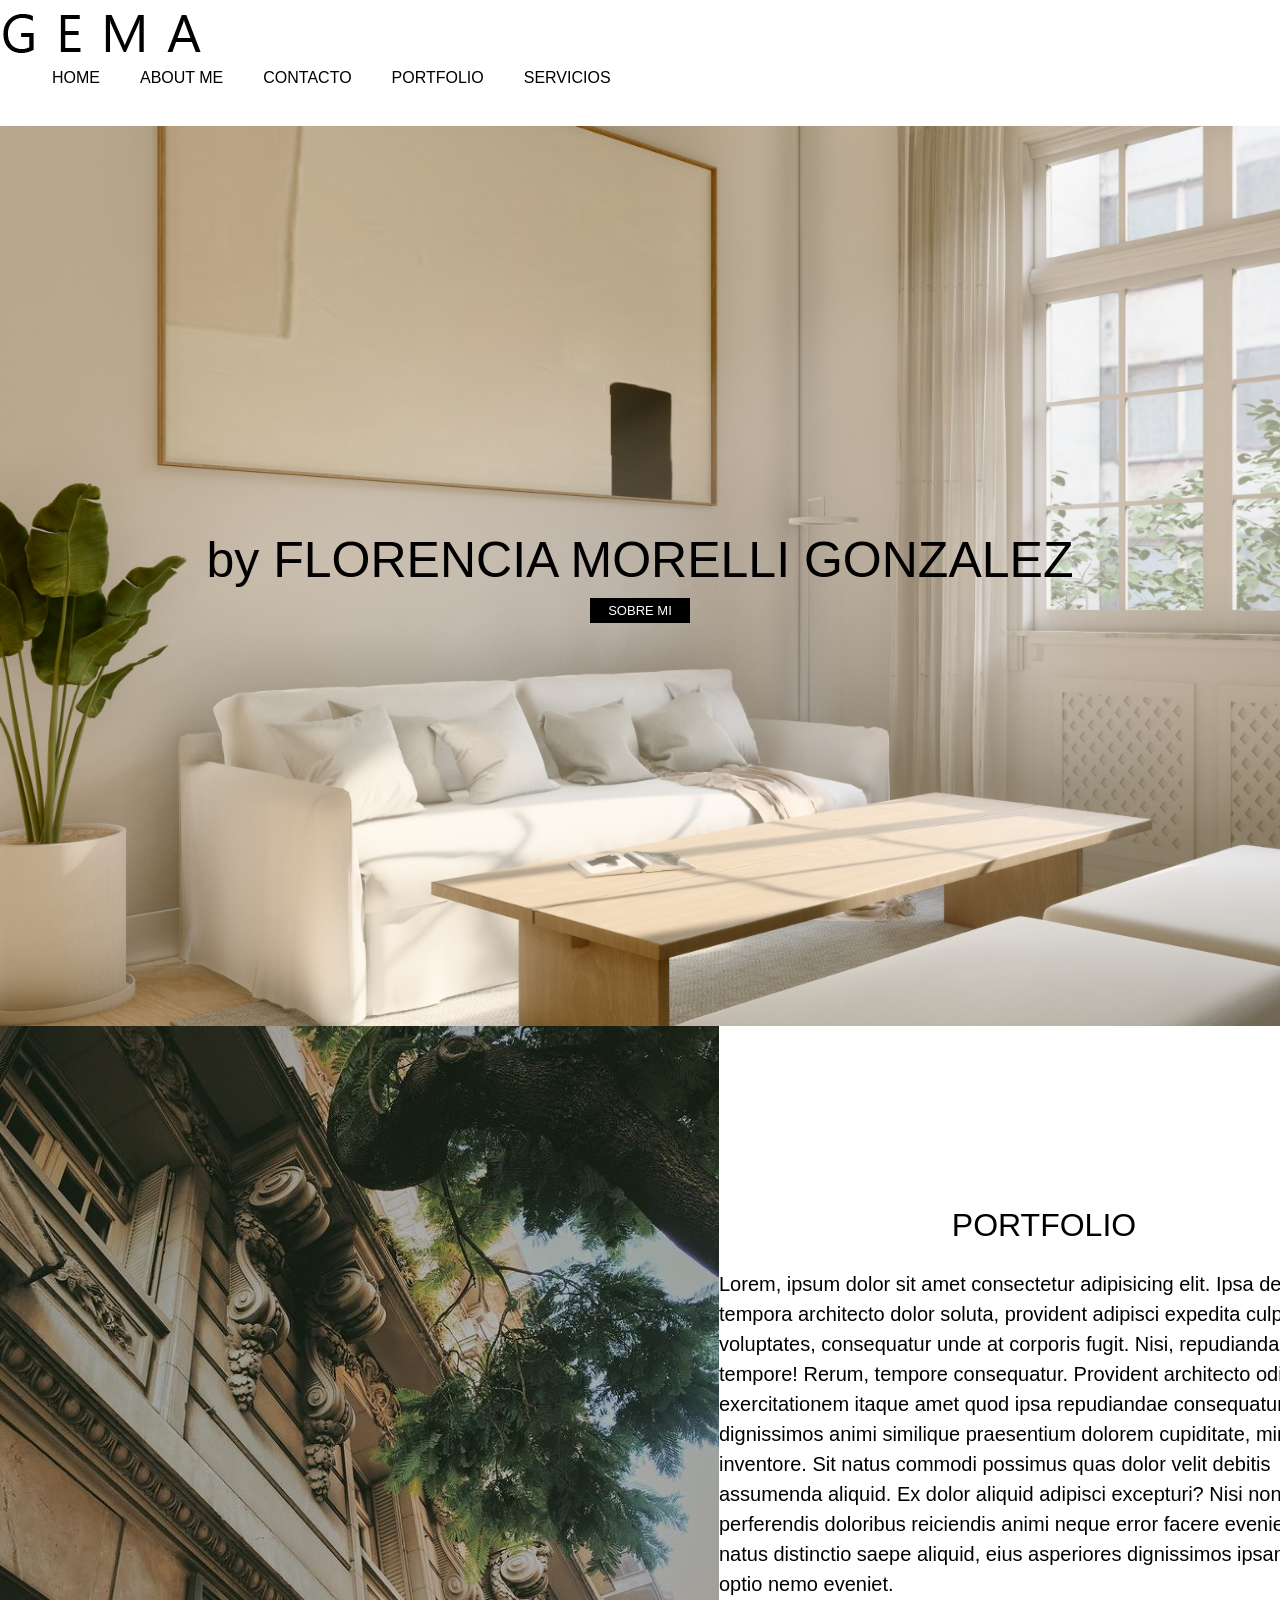
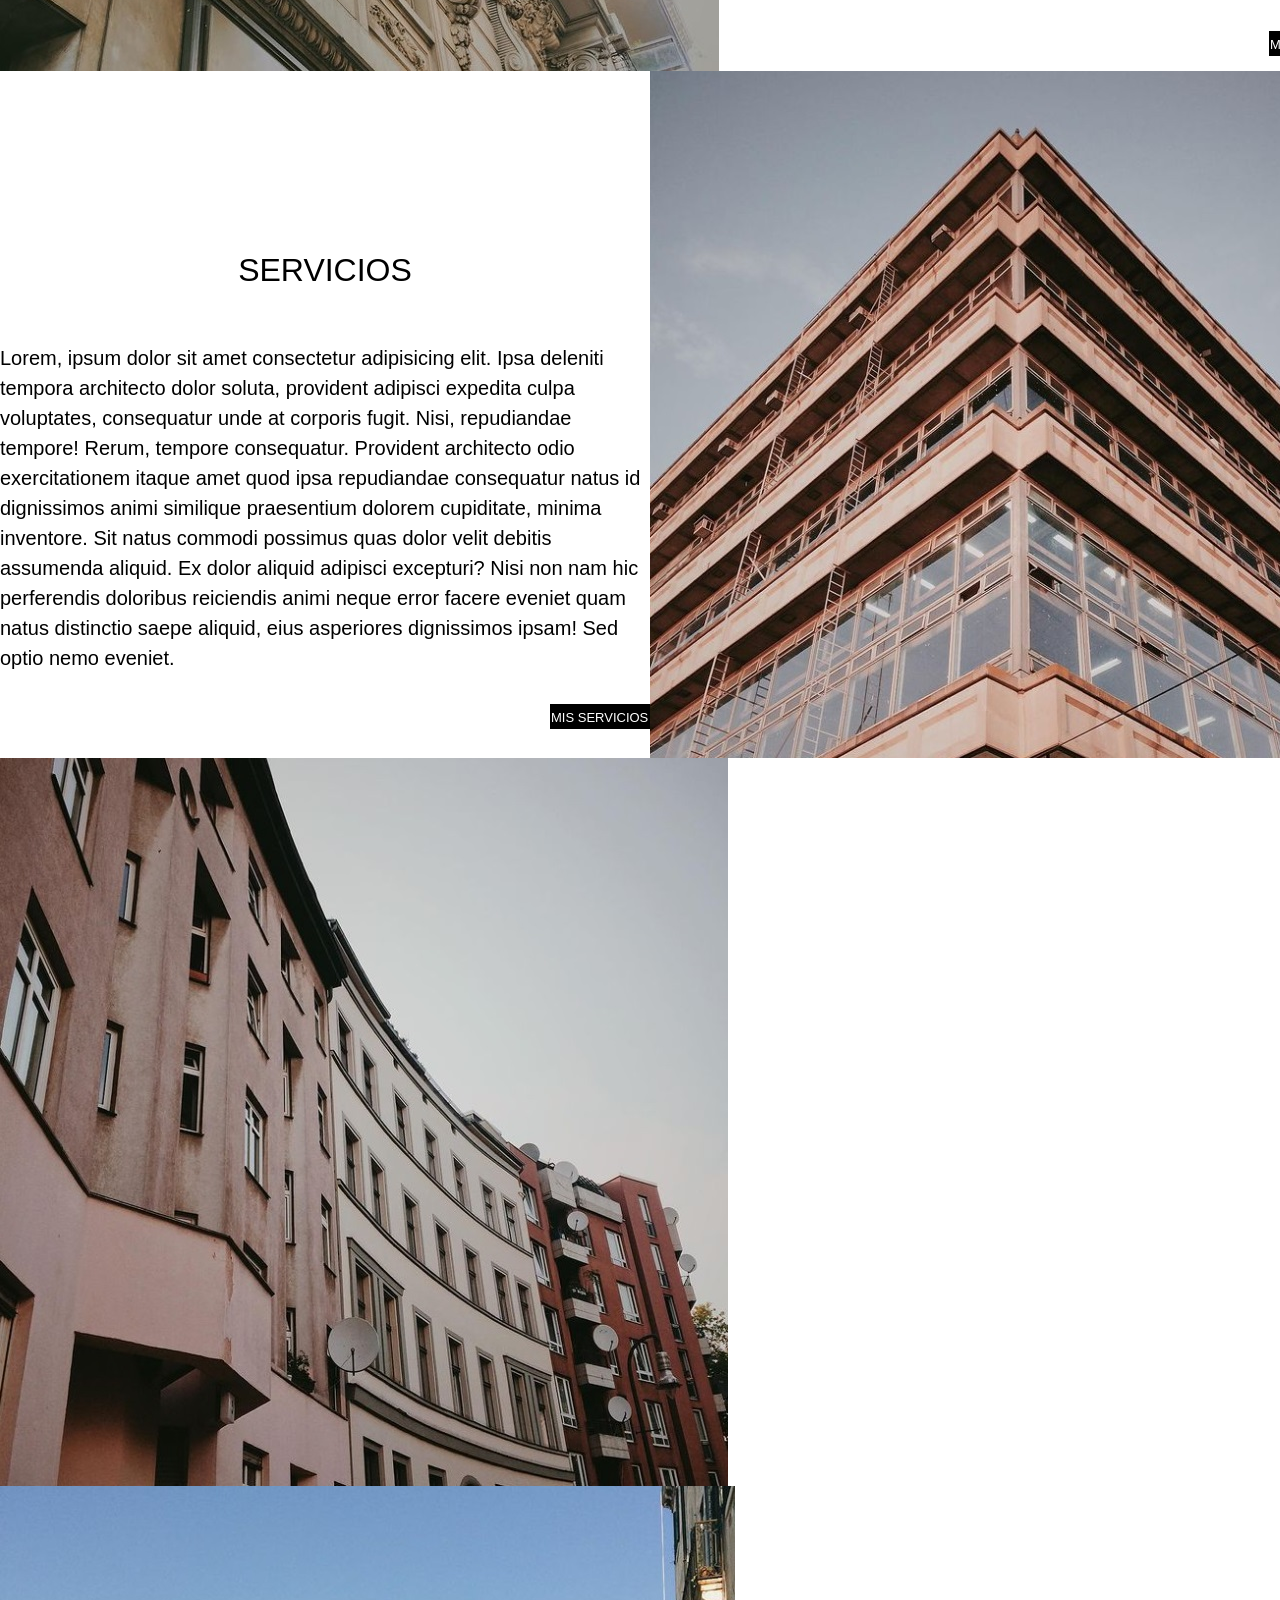
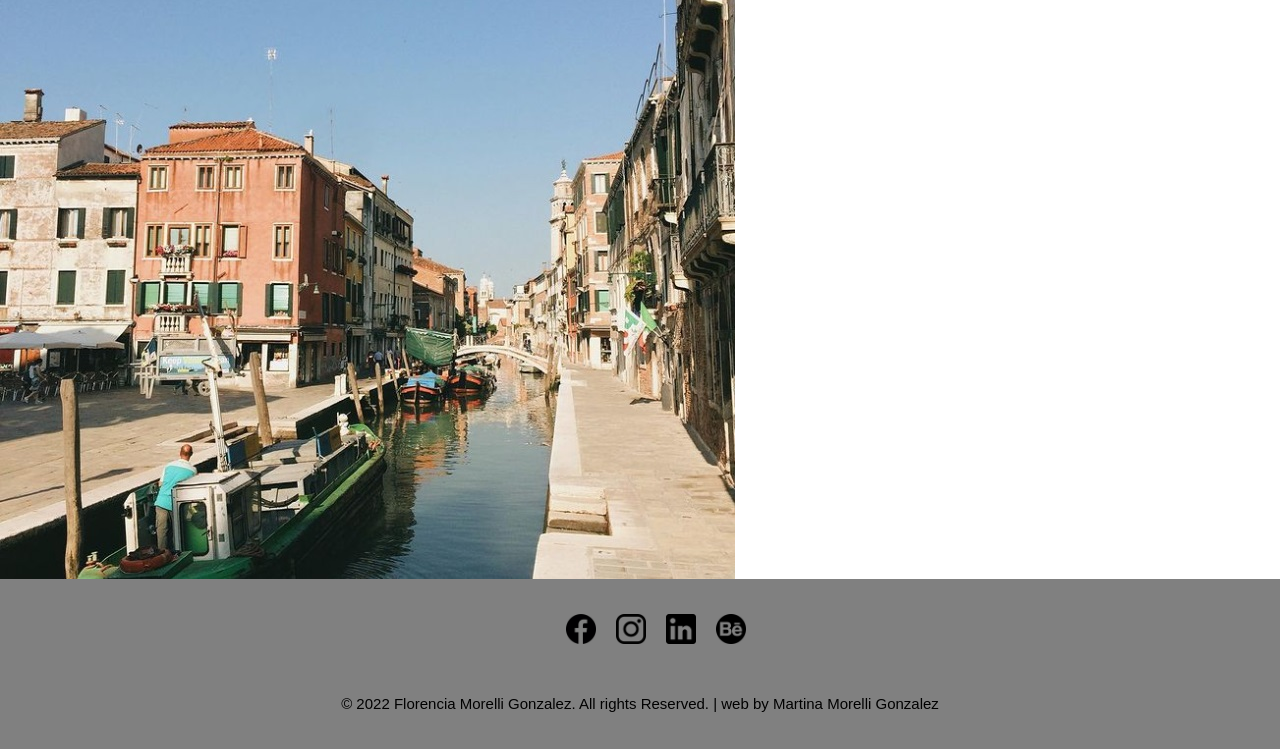
<file: index.html>
<!DOCTYPE html>
<html lang="es">

<head>
    <meta charset="UTF-8">
    <meta http-equiv="X-UA-Compatible" content="IE=edge">
    <meta name="viewport" content="width=device-width, initial-scale=1.0">
    <link href="https://cdn.jsdelivr.net/npm/bootstrap@5.2.0-beta1/dist/css/bootstrap.min.css" rel="stylesheet"
        integrity="sha384-0evHe/X+R7YkIZDRvuzKMRqM+OrBnVFBL6DOitfPri4tjfHxaWutUpFmBp4vmVor" crossorigin="anonymous">
    <link rel="stylesheet" href="style.css">

    <title>Florencia Morelli</title>
</head>

<body>
    <header class="nav">
        <nav>
            <a href="#index">
                <img src="./imagenes/logoflor.png" alt="foto del logo"></a>
            <ul>
                <li><a href="#index">HOME</a></li>
                <li><a href="./paginas/aboutme.html">ABOUT ME</a></li>
                <li><a href="./paginas/contacto.html">CONTACTO</a></li>
                <li><a href="./paginas/portfolio.html">PORTFOLIO</a></li>
                <li><a href="./paginas/servicios.html">SERVICIOS</a></li>
            </ul>
        </nav>
    </header>
    <main>
        <section class="banner">
            <h1>
                by FLORENCIA MORELLI GONZALEZ
            </h1>
            <div class="boton1">
                <a href="./paginas/aboutme.html"> SOBRE MI </a>
            </div>
        </section>
        <section class="portfolio1">
            <!-- Imagen + boton + texto -->
            <aside>
                <img src="./imagenes/portfolio.jpg" alt="foto de edificio"></a>
            </aside>
            <div class="grid1">
                <h2>
                    PORTFOLIO
                </h2>
            </div>
            <div class="grid2">
                <p>Lorem, ipsum dolor sit amet consectetur adipisicing elit. Ipsa deleniti tempora architecto dolor
                    soluta,
                    provident adipisci expedita culpa voluptates, consequatur unde at corporis fugit. Nisi, repudiandae
                    tempore! Rerum, tempore consequatur.
                    Provident architecto odio exercitationem itaque amet quod ipsa repudiandae consequatur natus id
                    dignissimos animi similique praesentium dolorem cupiditate, minima inventore. Sit natus commodi
                    possimus
                    quas dolor velit debitis assumenda aliquid.
                    Ex dolor aliquid adipisci excepturi? Nisi non nam hic perferendis doloribus reiciendis animi neque
                    error
                    facere eveniet quam natus distinctio saepe aliquid, eius asperiores dignissimos ipsam! Sed optio
                    nemo
                    eveniet.

                </p>
            </div>
            <div class="boton2">
                <a href="./paginas/portfolio.html"> MIS TRABAJOS </a>
            </div>
        </section>
        <section class="servicios">
            <aside>
                <!-- Imagen + boton + texto -->
                <img src="./imagenes/servicios.jpg" alt="foto de fadu"></a>
            </aside>
            <div class="grid3">
                <h2>
                    SERVICIOS
                </h2>
            </div>
            <div class="grid4">
                <p>Lorem, ipsum dolor sit amet consectetur adipisicing elit. Ipsa deleniti tempora architecto dolor
                    soluta,
                    provident adipisci expedita culpa voluptates, consequatur unde at corporis fugit. Nisi, repudiandae
                    tempore! Rerum, tempore consequatur.
                    Provident architecto odio exercitationem itaque amet quod ipsa repudiandae consequatur natus id
                    dignissimos animi similique praesentium dolorem cupiditate, minima inventore. Sit natus commodi
                    possimus
                    quas dolor velit debitis assumenda aliquid.
                    Ex dolor aliquid adipisci excepturi? Nisi non nam hic perferendis doloribus reiciendis animi neque
                    error
                    facere eveniet quam natus distinctio saepe aliquid, eius asperiores dignissimos ipsam! Sed optio
                    nemo
                    eveniet.
                </p>
            </div>
            <div class="boton3">
                <a href="./paginas/servicios.html"> MIS SERVICIOS </a>
            </div>
        </section>
        <section>
            <!-- carrousel de imagenes -->
            <img src="./imagenes/carrousel1.jpg" alt="foto 1 de carrousel">
            <img src="./imagenes/carrousel2.jpg" alt="foto 2 de carrousel">
        </section>
    </main>
    <footer>
        <section class="rrss">
            <!-- redes sociales -->
            <ul>
                <li>
                    <a href="http://wwww.facebook.com/mipagina" target="_blank">
                        <img src="./imagenes/facebook.png" alt="Facebook">
                    </a>
                </li>
                <li>
                    <a href="http://wwww.instagram.com/mipagina" target="_blank">
                        <img src="./imagenes/instagram.png" alt="Instagram">
                    </a>
                </li>
                <li>
                    <a href="http://wwww.linkedin.com/mipagina" target="_blank">
                        <img src="./imagenes/linkedin.png" alt="Linkedin">
                    </a>
                </li>
                <li>
                    <a href="http://wwww.behance.com/mipagina" target="_blank">
                        <img src="./imagenes/behance.png" alt="Behance">
                    </a>
                </li>
            </ul>
        </section>
        <h3>
            © 2022 Florencia Morelli Gonzalez. All rights Reserved. | web by Martina Morelli Gonzalez
        </h3>
    </footer>
    <script src="https://cdn.jsdelivr.net/npm/@popperjs/core@2.11.5/dist/umd/popper.min.js"
        integrity="sha384-Xe+8cL9oJa6tN/veChSP7q+mnSPaj5Bcu9mPX5F5xIGE0DVittaqT5lorf0EI7Vk"
        crossorigin="anonymous"></script>
    <script src="https://cdn.jsdelivr.net/npm/bootstrap@5.2.0-beta1/dist/js/bootstrap.min.js"
        integrity="sha384-kjU+l4N0Yf4ZOJErLsIcvOU2qSb74wXpOhqTvwVx3OElZRweTnQ6d31fXEoRD1Jy"
        crossorigin="anonymous"></script>
</body>

</html>
</file>
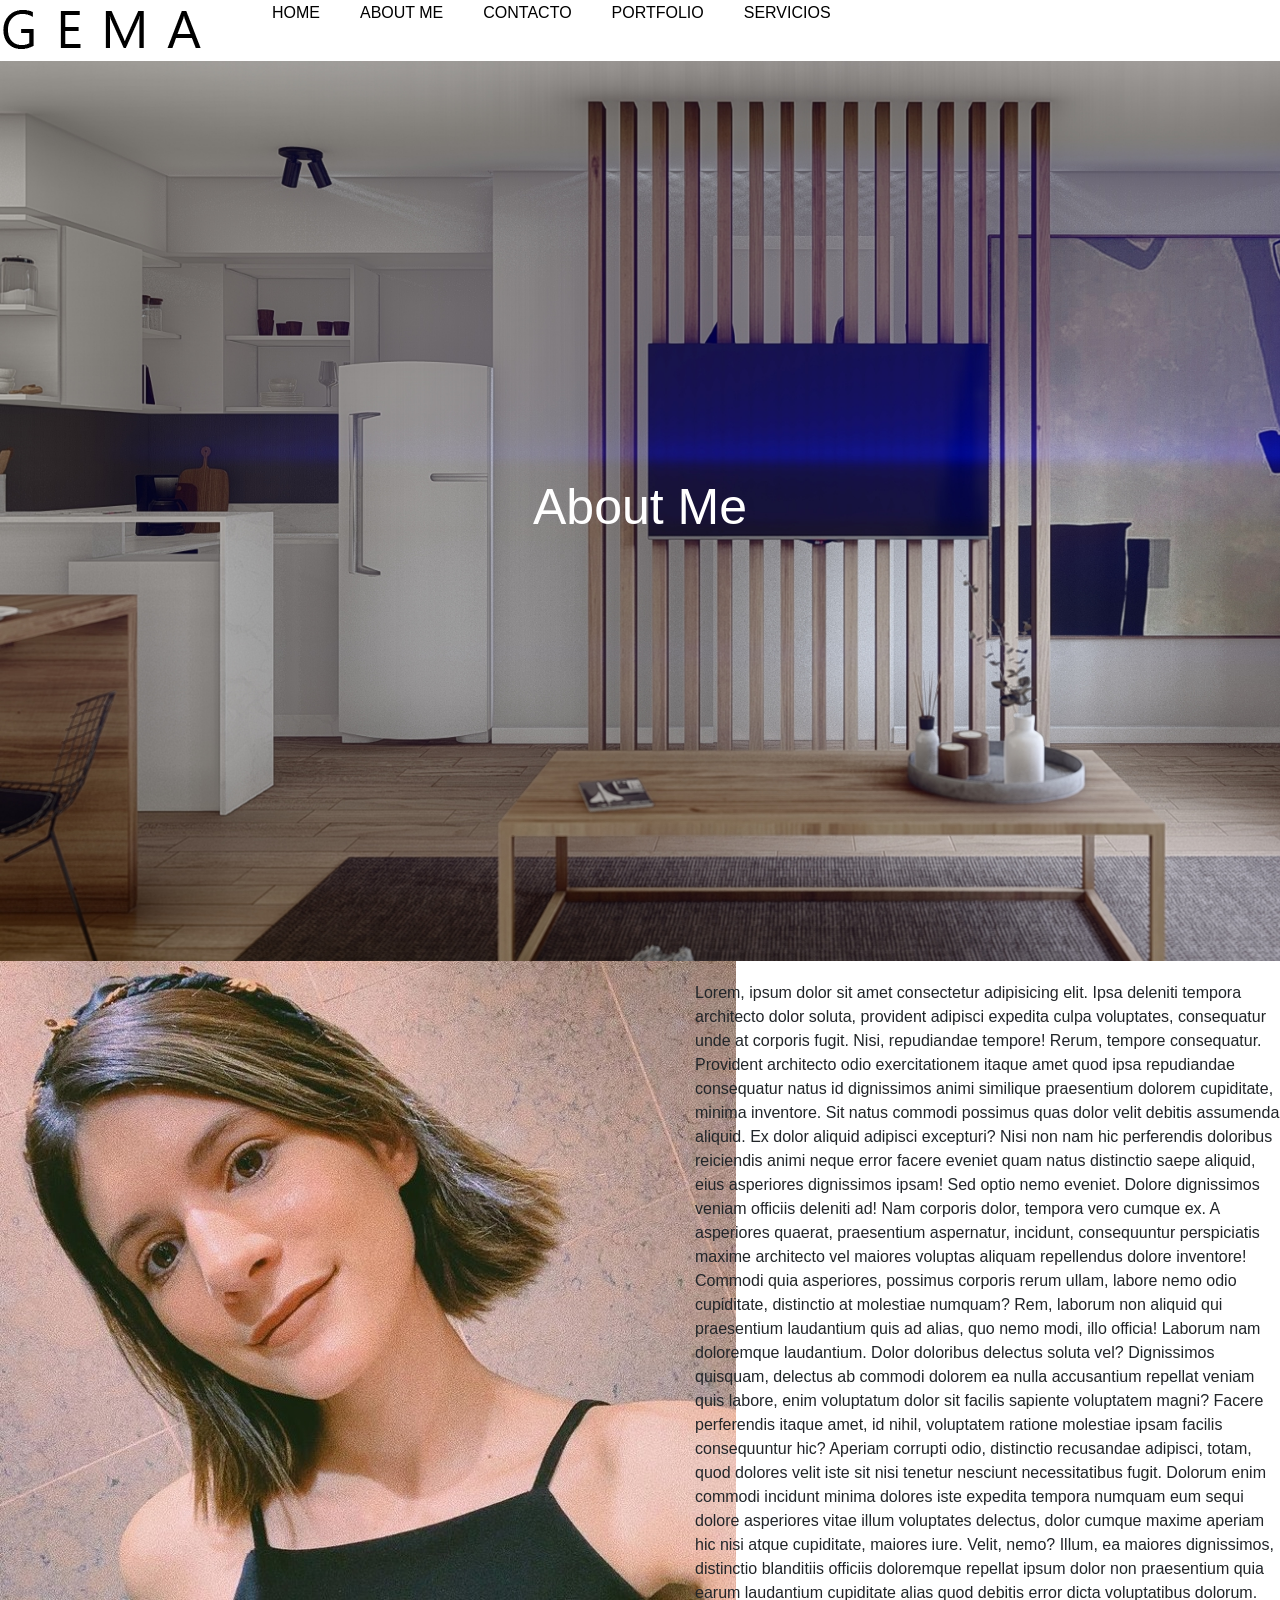
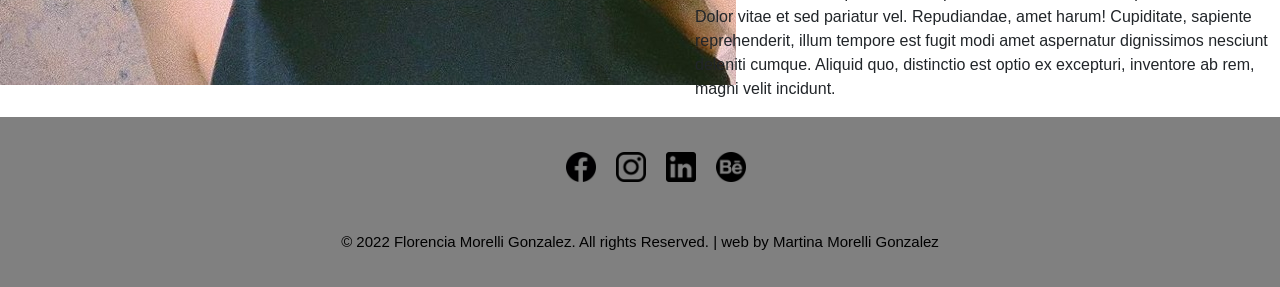
<file: paginas/aboutme.html>
<!DOCTYPE html>
<html lang="es">

<head>
    <meta charset="UTF-8">
    <meta http-equiv="X-UA-Compatible" content="IE=edge">
    <meta name="viewport" content="width=device-width, initial-scale=1.0">
    <link href="https://cdn.jsdelivr.net/npm/bootstrap@5.2.0-beta1/dist/css/bootstrap.min.css" rel="stylesheet"
        integrity="sha384-0evHe/X+R7YkIZDRvuzKMRqM+OrBnVFBL6DOitfPri4tjfHxaWutUpFmBp4vmVor" crossorigin="anonymous">
    <link rel="stylesheet" href="../style.css">

    <title>Florencia Morelli</title>
</head>

<body>
    <header class="nav">
        <!-- logo de mi pagina  -->
        <a href="../index.html">
            <img src="../imagenes/logoflor.png" alt="foto del logo">
        </a>
        <nav>
            <ul>
                <li><a href="../index.html">HOME</a></li>
                <li><a href="aboutme.html">ABOUT ME</a></li>
                <li><a href="./contacto.html">CONTACTO</a></li>
                <li><a href="./portfolio.html">PORTFOLIO</a></li>
                <li><a href="./servicios.html">SERVICIOS</a></li>
            </ul>
        </nav>
    </header>
    <main>
        <section class="banner-aboutme">
            <!-- Imagen de fondo + boton -->
            <h1>
                About Me
            </h1>

        </section>
        <section class="about-me">
            <!-- Imagen + boton + texto -->
            <img src="../imagenes/flormorelli.jpg" alt="foto de Florencia"></a>

            <p>Lorem, ipsum dolor sit amet consectetur adipisicing elit. Ipsa deleniti tempora architecto dolor soluta,
                provident adipisci expedita culpa voluptates, consequatur unde at corporis fugit. Nisi, repudiandae
                tempore! Rerum, tempore consequatur.
                Provident architecto odio exercitationem itaque amet quod ipsa repudiandae consequatur natus id
                dignissimos animi similique praesentium dolorem cupiditate, minima inventore. Sit natus commodi possimus
                quas dolor velit debitis assumenda aliquid.
                Ex dolor aliquid adipisci excepturi? Nisi non nam hic perferendis doloribus reiciendis animi neque error
                facere eveniet quam natus distinctio saepe aliquid, eius asperiores dignissimos ipsam! Sed optio nemo
                eveniet.
                Dolore dignissimos veniam officiis deleniti ad! Nam corporis dolor, tempora vero cumque ex. A asperiores
                quaerat, praesentium aspernatur, incidunt, consequuntur perspiciatis maxime architecto vel maiores
                voluptas aliquam repellendus dolore inventore!
                Commodi quia asperiores, possimus corporis rerum ullam, labore nemo odio cupiditate, distinctio at
                molestiae numquam? Rem, laborum non aliquid qui praesentium laudantium quis ad alias, quo nemo modi,
                illo officia!
                Laborum nam doloremque laudantium. Dolor doloribus delectus soluta vel? Dignissimos quisquam, delectus
                ab commodi dolorem ea nulla accusantium repellat veniam quis labore, enim voluptatum dolor sit facilis
                sapiente voluptatem magni?
                Facere perferendis itaque amet, id nihil, voluptatem ratione molestiae ipsam facilis consequuntur hic?
                Aperiam corrupti odio, distinctio recusandae adipisci, totam, quod dolores velit iste sit nisi tenetur
                nesciunt necessitatibus fugit.
                Dolorum enim commodi incidunt minima dolores iste expedita tempora numquam eum sequi dolore asperiores
                vitae illum voluptates delectus, dolor cumque maxime aperiam hic nisi atque cupiditate, maiores iure.
                Velit, nemo?
                Illum, ea maiores dignissimos, distinctio blanditiis officiis doloremque repellat ipsum dolor non
                praesentium quia earum laudantium cupiditate alias quod debitis error dicta voluptatibus dolorum. Dolor
                vitae et sed pariatur vel.
                Repudiandae, amet harum! Cupiditate, sapiente reprehenderit, illum tempore est fugit modi amet
                aspernatur dignissimos nesciunt deleniti cumque. Aliquid quo, distinctio est optio ex excepturi,
                inventore ab rem, magni velit incidunt.</p>
        </section>
    </main>
    <footer>
        <section class="rrss">
            <!-- redes sociales -->
            <ul>
                <li>
                    <a href="http://wwww.facebook.com/mipagina" target="_blank">
                        <img src="../imagenes/facebook.png" alt="Facebook">
                    </a>
                </li>
                <li>
                    <a href="http://wwww.instagram.com/mipagina" target="_blank">
                        <img src="../imagenes/instagram.png" alt="Instagram">
                    </a>
                </li>
                <li>
                    <a href="http://wwww.linkedin.com/mipagina" target="_blank">
                        <img src="../imagenes/linkedin.png" alt="Linkedin">
                    </a>
                </li>
                <li>
                    <a href="http://wwww.behance.com/mipagina" target="_blank">
                        <img src="../imagenes/behance.png" alt="Behance">
                    </a>
                </li>
            </ul>
        </section>
        <h3>
            © 2022 Florencia Morelli Gonzalez. All rights Reserved. | web by Martina Morelli Gonzalez
        </h3>
    </footer>
    <script src="https://cdn.jsdelivr.net/npm/@popperjs/core@2.11.5/dist/umd/popper.min.js"
        integrity="sha384-Xe+8cL9oJa6tN/veChSP7q+mnSPaj5Bcu9mPX5F5xIGE0DVittaqT5lorf0EI7Vk"
        crossorigin="anonymous"></script>
    <script src="https://cdn.jsdelivr.net/npm/bootstrap@5.2.0-beta1/dist/js/bootstrap.min.js"
        integrity="sha384-kjU+l4N0Yf4ZOJErLsIcvOU2qSb74wXpOhqTvwVx3OElZRweTnQ6d31fXEoRD1Jy"
        crossorigin="anonymous"></script>
</body>

</html>
</file>
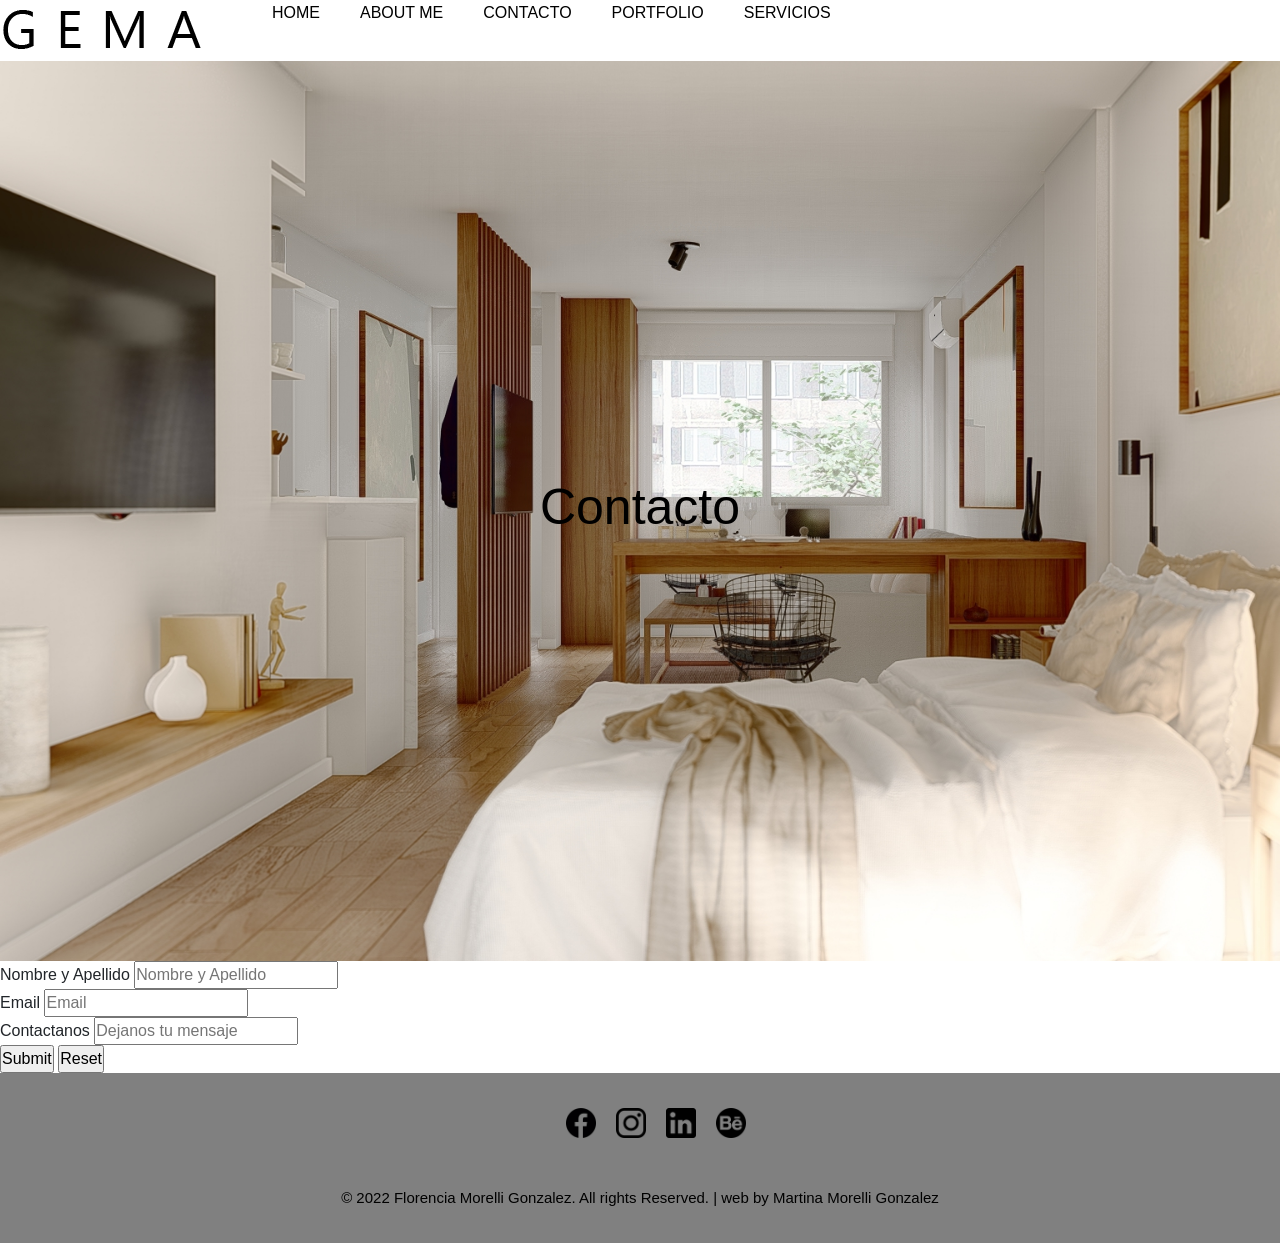
<file: paginas/contacto.html>
<!DOCTYPE html>
<html lang="en">

<head>
    <meta charset="UTF-8">
    <meta http-equiv="X-UA-Compatible" content="IE=edge">
    <meta name="viewport" content="width=device-width, initial-scale=1.0">
    <link href="https://cdn.jsdelivr.net/npm/bootstrap@5.2.0-beta1/dist/css/bootstrap.min.css" rel="stylesheet"
        integrity="sha384-0evHe/X+R7YkIZDRvuzKMRqM+OrBnVFBL6DOitfPri4tjfHxaWutUpFmBp4vmVor" crossorigin="anonymous">
    <link rel="stylesheet" href="../style.css">

    <title>Contacto</title>
</head>

<body>
    <header class="nav">
        <!-- logo de mi pagina  -->
        <a href="../index.html">
            <img src="../imagenes/logoflor.png" alt="foto del logo">
        </a>
        <nav>
            <ul>
                <li><a href="index.html">HOME</a></li>
                <li><a href="./aboutme.html">ABOUT ME</a></li>
                <li><a href="contacto.html">CONTACTO</a></li>
                <li><a href="./portfolio.html">PORTFOLIO</a></li>
                <li><a href="./servicios.html">SERVICIOS</a></li>
            </ul>
        </nav>
    </header>
    <main>
        <section class="banner-contacto">
            <!-- Imagen de fondo + boton -->
            <h1>
                Contacto
            </h1>
        </section>
        <form>
            <div>
                <label for="text">Nombre y Apellido</label>
                <input type="text" id="text" placeholder="Nombre y Apellido">
            </div>
            <div>
                <label for="email">Email</label>
                <input type="email" id="email" placeholder="Email">
            </div>
            <div>
                <label for="mensaje">Contactanos</label>
                <input type="mensaje" id="mensaje" placeholder="Dejanos tu mensaje">
            </div>
            <input type="submit">
            <input type="reset">
        </form>
    </main>
    <footer>
        <section class="rrss">
            <!-- redes sociales -->
            <ul>
                <li>
                    <a href="http://wwww.facebook.com/mipagina" target="_blank">
                        <img src="../imagenes/facebook.png" alt="Facebook">
                    </a>
                </li>
                <li>
                    <a href="http://wwww.instagram.com/mipagina" target="_blank">
                        <img src="../imagenes/instagram.png" alt="Instagram">
                    </a>
                </li>
                <li>
                    <a href="http://wwww.linkedin.com/mipagina" target="_blank">
                        <img src="../imagenes/linkedin.png" alt="Linkedin">
                    </a>
                </li>
                <li>
                    <a href="http://wwww.behance.com/mipagina" target="_blank">
                        <img src="../imagenes/behance.png" alt="Behance">
                    </a>
                </li>
            </ul>
        </section>
        <h3>
            © 2022 Florencia Morelli Gonzalez. All rights Reserved. | web by Martina Morelli Gonzalez
        </h3>
    </footer>
    <script src="https://cdn.jsdelivr.net/npm/@popperjs/core@2.11.5/dist/umd/popper.min.js"
        integrity="sha384-Xe+8cL9oJa6tN/veChSP7q+mnSPaj5Bcu9mPX5F5xIGE0DVittaqT5lorf0EI7Vk"
        crossorigin="anonymous"></script>
    <script src="https://cdn.jsdelivr.net/npm/bootstrap@5.2.0-beta1/dist/js/bootstrap.min.js"
        integrity="sha384-kjU+l4N0Yf4ZOJErLsIcvOU2qSb74wXpOhqTvwVx3OElZRweTnQ6d31fXEoRD1Jy"
        crossorigin="anonymous"></script>
</body>

</html>
</file>
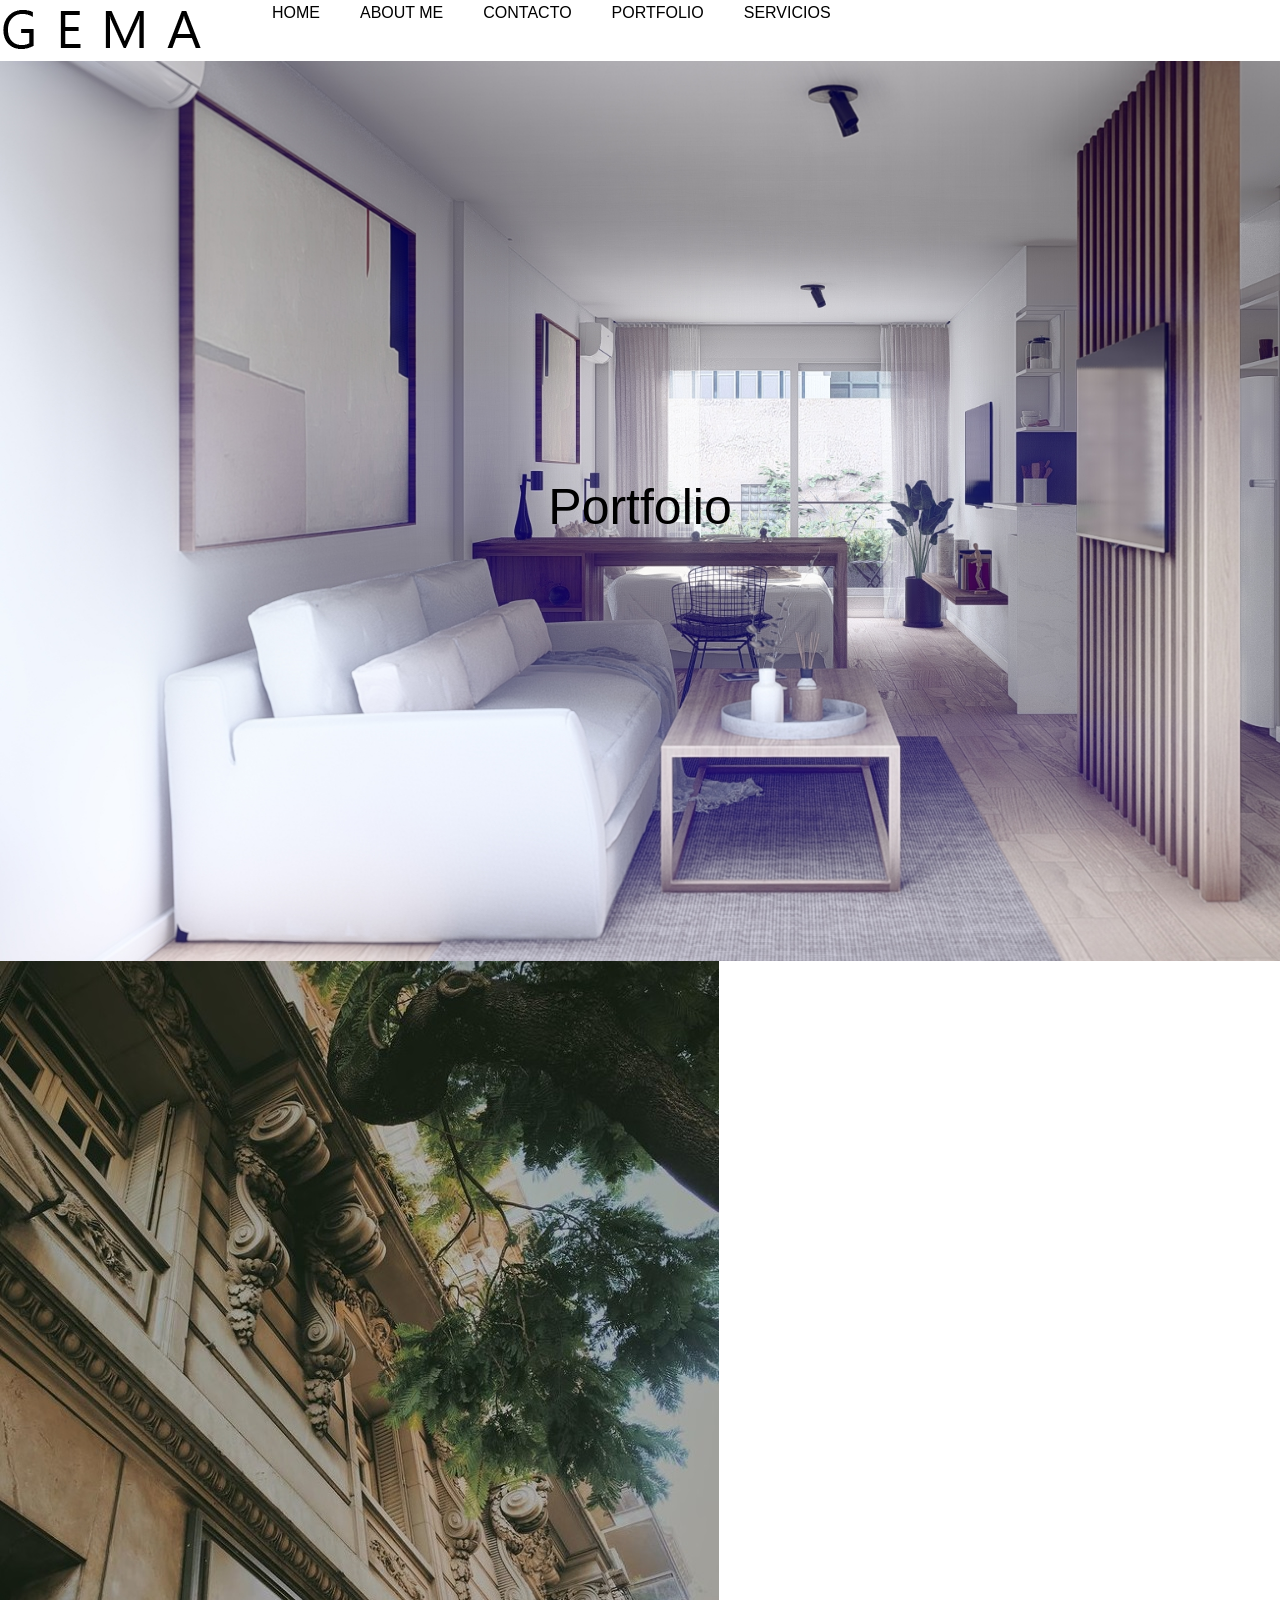
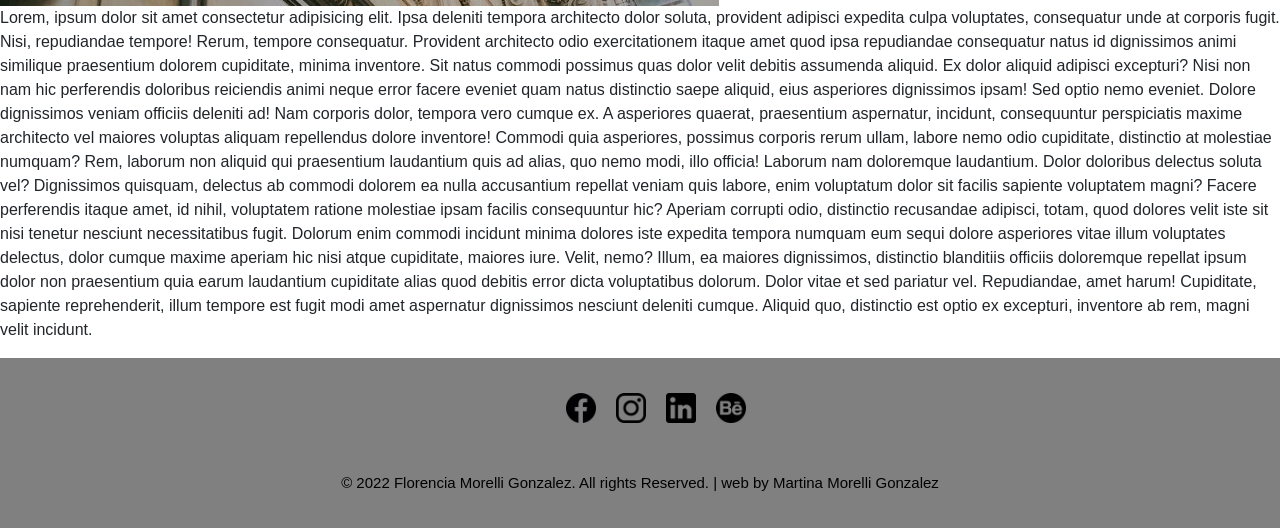
<file: paginas/portfolio.html>
<!DOCTYPE html>
<html lang="es">

<head>
    <meta charset="UTF-8">
    <meta http-equiv="X-UA-Compatible" content="IE=edge">
    <meta name="viewport" content="width=device-width, initial-scale=1.0">
    <link href="https://cdn.jsdelivr.net/npm/bootstrap@5.2.0-beta1/dist/css/bootstrap.min.css" rel="stylesheet"
        integrity="sha384-0evHe/X+R7YkIZDRvuzKMRqM+OrBnVFBL6DOitfPri4tjfHxaWutUpFmBp4vmVor" crossorigin="anonymous">
    <link rel="stylesheet" href="../style.css">

    <title>Florencia Morelli</title>
</head>

<body>
    <header class="nav">
        <!-- logo de mi pagina  -->
        <a href="../index.html">
            <img src="../imagenes/logoflor.png" alt="foto del logo">
        </a>
        <nav>
            <ul>
                <li><a href="../index.html">HOME</a></li>
                <li><a href="./aboutme.html">ABOUT ME</a></li>
                <li><a href="./contacto.html">CONTACTO</a></li>
                <li><a href="portfolio.html">PORTFOLIO</a></li>
                <li><a href="./servicios.html">SERVICIOS</a></li>
            </ul>
        </nav>
    </header>
    <main>
        <section class="banner-portfolio">
            <!-- Imagen de fondo + boton -->
            <h1>
                Portfolio
            </h1>
        </section>
        <section>
            <!-- Imagen + boton + texto -->
            <img src="../imagenes/portfolio.jpg" alt="foto de edificio"></a>

            <p>Lorem, ipsum dolor sit amet consectetur adipisicing elit. Ipsa deleniti tempora architecto dolor soluta,
                provident adipisci expedita culpa voluptates, consequatur unde at corporis fugit. Nisi, repudiandae
                tempore! Rerum, tempore consequatur.
                Provident architecto odio exercitationem itaque amet quod ipsa repudiandae consequatur natus id
                dignissimos animi similique praesentium dolorem cupiditate, minima inventore. Sit natus commodi possimus
                quas dolor velit debitis assumenda aliquid.
                Ex dolor aliquid adipisci excepturi? Nisi non nam hic perferendis doloribus reiciendis animi neque error
                facere eveniet quam natus distinctio saepe aliquid, eius asperiores dignissimos ipsam! Sed optio nemo
                eveniet.
                Dolore dignissimos veniam officiis deleniti ad! Nam corporis dolor, tempora vero cumque ex. A asperiores
                quaerat, praesentium aspernatur, incidunt, consequuntur perspiciatis maxime architecto vel maiores
                voluptas aliquam repellendus dolore inventore!
                Commodi quia asperiores, possimus corporis rerum ullam, labore nemo odio cupiditate, distinctio at
                molestiae numquam? Rem, laborum non aliquid qui praesentium laudantium quis ad alias, quo nemo modi,
                illo officia!
                Laborum nam doloremque laudantium. Dolor doloribus delectus soluta vel? Dignissimos quisquam, delectus
                ab commodi dolorem ea nulla accusantium repellat veniam quis labore, enim voluptatum dolor sit facilis
                sapiente voluptatem magni?
                Facere perferendis itaque amet, id nihil, voluptatem ratione molestiae ipsam facilis consequuntur hic?
                Aperiam corrupti odio, distinctio recusandae adipisci, totam, quod dolores velit iste sit nisi tenetur
                nesciunt necessitatibus fugit.
                Dolorum enim commodi incidunt minima dolores iste expedita tempora numquam eum sequi dolore asperiores
                vitae illum voluptates delectus, dolor cumque maxime aperiam hic nisi atque cupiditate, maiores iure.
                Velit, nemo?
                Illum, ea maiores dignissimos, distinctio blanditiis officiis doloremque repellat ipsum dolor non
                praesentium quia earum laudantium cupiditate alias quod debitis error dicta voluptatibus dolorum. Dolor
                vitae et sed pariatur vel.
                Repudiandae, amet harum! Cupiditate, sapiente reprehenderit, illum tempore est fugit modi amet
                aspernatur dignissimos nesciunt deleniti cumque. Aliquid quo, distinctio est optio ex excepturi,
                inventore ab rem, magni velit incidunt.</p>
        </section>
    </main>
    <footer>
        <section class="rrss">
            <!-- redes sociales -->
            <ul>
                <li>
                    <a href="http://wwww.facebook.com/mipagina" target="_blank">
                        <img src="../imagenes/facebook.png" alt="Facebook">
                    </a>
                </li>
                <li>
                    <a href="http://wwww.instagram.com/mipagina" target="_blank">
                        <img src="../imagenes/instagram.png" alt="Instagram">
                    </a>
                </li>
                <li>
                    <a href="http://wwww.linkedin.com/mipagina" target="_blank">
                        <img src="../imagenes/linkedin.png" alt="Linkedin">
                    </a>
                </li>
                <li>
                    <a href="http://wwww.behance.com/mipagina" target="_blank">
                        <img src="../imagenes/behance.png" alt="Behance">
                    </a>
                </li>
            </ul>
        </section>
        <h3>
            © 2022 Florencia Morelli Gonzalez. All rights Reserved. | web by Martina Morelli Gonzalez
        </h3>
    </footer>
    <script src="https://cdn.jsdelivr.net/npm/@popperjs/core@2.11.5/dist/umd/popper.min.js"
        integrity="sha384-Xe+8cL9oJa6tN/veChSP7q+mnSPaj5Bcu9mPX5F5xIGE0DVittaqT5lorf0EI7Vk"
        crossorigin="anonymous"></script>
    <script src="https://cdn.jsdelivr.net/npm/bootstrap@5.2.0-beta1/dist/js/bootstrap.min.js"
        integrity="sha384-kjU+l4N0Yf4ZOJErLsIcvOU2qSb74wXpOhqTvwVx3OElZRweTnQ6d31fXEoRD1Jy"
        crossorigin="anonymous"></script>
</body>

</html>
</file>
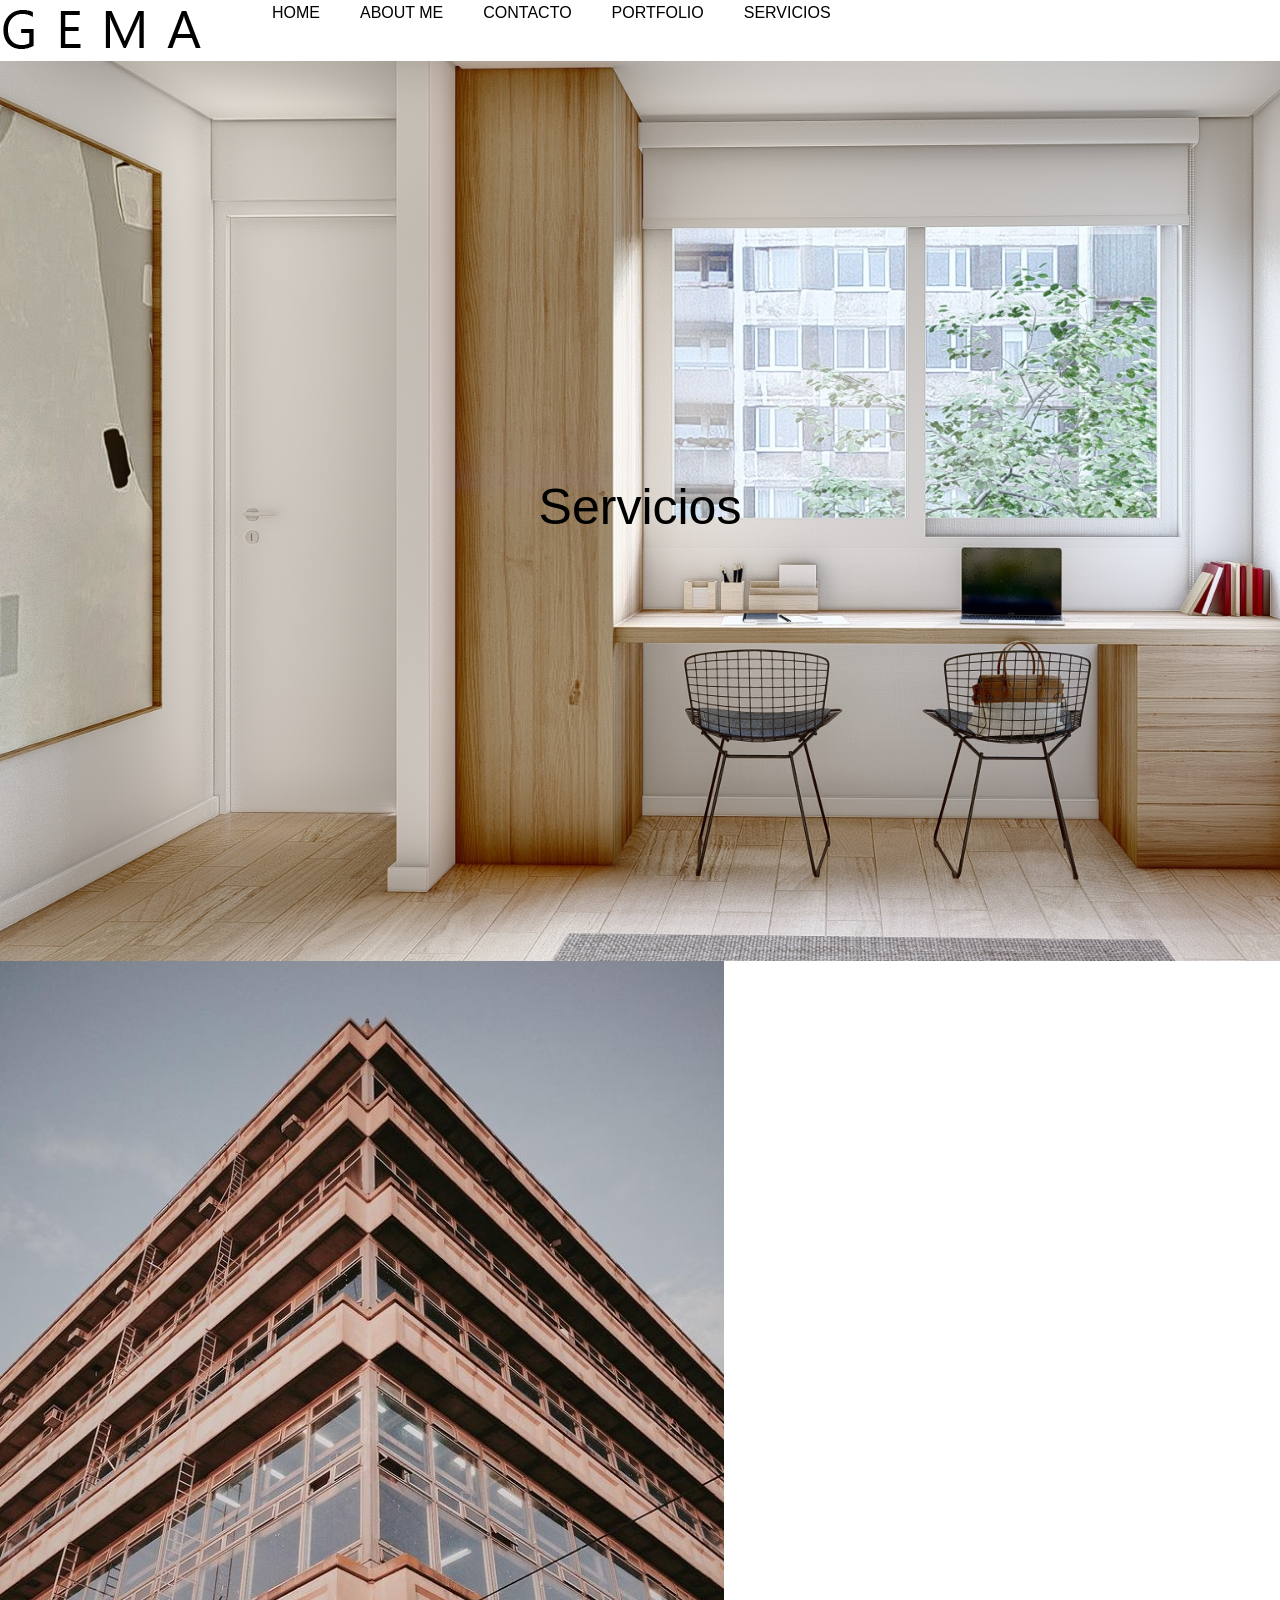
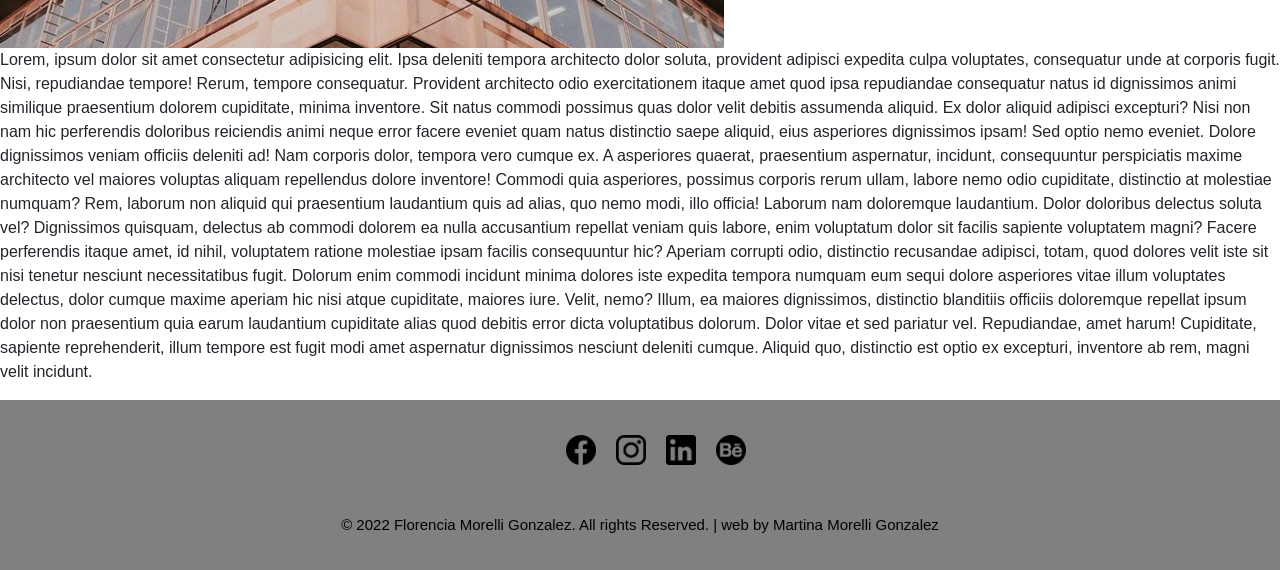
<file: paginas/servicios.html>
<!DOCTYPE html>
<html lang="es">

<head>
    <meta charset="UTF-8">
    <meta http-equiv="X-UA-Compatible" content="IE=edge">
    <meta name="viewport" content="width=device-width, initial-scale=1.0">
    <link href="https://cdn.jsdelivr.net/npm/bootstrap@5.2.0-beta1/dist/css/bootstrap.min.css" rel="stylesheet"
        integrity="sha384-0evHe/X+R7YkIZDRvuzKMRqM+OrBnVFBL6DOitfPri4tjfHxaWutUpFmBp4vmVor" crossorigin="anonymous">
    <link rel="stylesheet" href="../style.css">

    <title>Florencia Morelli</title>
</head>

<body>
    <header class="nav">
        <!-- logo de mi pagina  -->
        <a href="../index.html">
            <img src="../imagenes/logoflor.png" alt="foto del logo">
        </a>
        <nav>
            <ul>
                <li><a href="../index.html">HOME</a></li>
                <li><a href="./aboutme.html">ABOUT ME </a></li>
                <li><a href="./contacto.html">CONTACTO</a></li>
                <li><a href="./portfolio.html">PORTFOLIO</a></li>
                <li><a href="servicios.html">SERVICIOS</a></li>
            </ul>
        </nav>
    </header>
    <main>
        <section class="banner-servicios">
            <!-- Imagen de fondo + boton -->
            <h1>
                Servicios
            </h1>
        </section>
        <section>
            <!-- Imagen + boton + texto -->
            <img src="../imagenes/servicios.jpg" alt="foto de fadu"></a>

            <p>Lorem, ipsum dolor sit amet consectetur adipisicing elit. Ipsa deleniti tempora architecto dolor soluta,
                provident adipisci expedita culpa voluptates, consequatur unde at corporis fugit. Nisi, repudiandae
                tempore! Rerum, tempore consequatur.
                Provident architecto odio exercitationem itaque amet quod ipsa repudiandae consequatur natus id
                dignissimos animi similique praesentium dolorem cupiditate, minima inventore. Sit natus commodi possimus
                quas dolor velit debitis assumenda aliquid.
                Ex dolor aliquid adipisci excepturi? Nisi non nam hic perferendis doloribus reiciendis animi neque error
                facere eveniet quam natus distinctio saepe aliquid, eius asperiores dignissimos ipsam! Sed optio nemo
                eveniet.
                Dolore dignissimos veniam officiis deleniti ad! Nam corporis dolor, tempora vero cumque ex. A asperiores
                quaerat, praesentium aspernatur, incidunt, consequuntur perspiciatis maxime architecto vel maiores
                voluptas aliquam repellendus dolore inventore!
                Commodi quia asperiores, possimus corporis rerum ullam, labore nemo odio cupiditate, distinctio at
                molestiae numquam? Rem, laborum non aliquid qui praesentium laudantium quis ad alias, quo nemo modi,
                illo officia!
                Laborum nam doloremque laudantium. Dolor doloribus delectus soluta vel? Dignissimos quisquam, delectus
                ab commodi dolorem ea nulla accusantium repellat veniam quis labore, enim voluptatum dolor sit facilis
                sapiente voluptatem magni?
                Facere perferendis itaque amet, id nihil, voluptatem ratione molestiae ipsam facilis consequuntur hic?
                Aperiam corrupti odio, distinctio recusandae adipisci, totam, quod dolores velit iste sit nisi tenetur
                nesciunt necessitatibus fugit.
                Dolorum enim commodi incidunt minima dolores iste expedita tempora numquam eum sequi dolore asperiores
                vitae illum voluptates delectus, dolor cumque maxime aperiam hic nisi atque cupiditate, maiores iure.
                Velit, nemo?
                Illum, ea maiores dignissimos, distinctio blanditiis officiis doloremque repellat ipsum dolor non
                praesentium quia earum laudantium cupiditate alias quod debitis error dicta voluptatibus dolorum. Dolor
                vitae et sed pariatur vel.
                Repudiandae, amet harum! Cupiditate, sapiente reprehenderit, illum tempore est fugit modi amet
                aspernatur dignissimos nesciunt deleniti cumque. Aliquid quo, distinctio est optio ex excepturi,
                inventore ab rem, magni velit incidunt.</p>

        </section>
    </main>
    <footer>
        <section class="rrss">
            <!-- redes sociales -->
            <ul>
                <li>
                    <a href="http://wwww.facebook.com/mipagina" target="_blank">
                        <img src="../imagenes/facebook.png" alt="Facebook">
                    </a>
                </li>
                <li>
                    <a href="http://wwww.instagram.com/mipagina" target="_blank">
                        <img src="../imagenes/instagram.png" alt="Instagram">
                    </a>
                </li>
                <li>
                    <a href="http://wwww.linkedin.com/mipagina" target="_blank">
                        <img src="../imagenes/linkedin.png" alt="Linkedin">
                    </a>
                </li>
                <li>
                    <a href="http://wwww.behance.com/mipagina" target="_blank">
                        <img src="../imagenes/behance.png" alt="Behance">
                    </a>
                </li>
            </ul>
        </section>
        <h3>
            © 2022 Florencia Morelli Gonzalez. All rights Reserved. | web by Martina Morelli Gonzalez
        </h3>
    </footer>
    <script src="https://cdn.jsdelivr.net/npm/@popperjs/core@2.11.5/dist/umd/popper.min.js"
        integrity="sha384-Xe+8cL9oJa6tN/veChSP7q+mnSPaj5Bcu9mPX5F5xIGE0DVittaqT5lorf0EI7Vk"
        crossorigin="anonymous"></script>
    <script src="https://cdn.jsdelivr.net/npm/bootstrap@5.2.0-beta1/dist/js/bootstrap.min.js"
        integrity="sha384-kjU+l4N0Yf4ZOJErLsIcvOU2qSb74wXpOhqTvwVx3OElZRweTnQ6d31fXEoRD1Jy"
        crossorigin="anonymous"></script>
</body>

</html>
</file>
<file: style.css>
*{
    margin: 0;
    padding: 0;
}

body{
    font-family: Arial, Helvetica, sans-serif;
}

.nav ul{
    display: flex;
    justify-content: end;
    margin-top: -3%;
}
  
.nav a img{
    margin-top: 1%;
}

.nav ul li{
    width: fit-content;
    margin: 20px;
    list-style: none;
}

.nav ul li a{
    text-decoration: none;
    color: black;
    font-weight: 100;
}
/* empieza index */
.banner{
    display: flex;
    flex-direction: column;
    align-items: center;
    justify-content: center;
    background-color: white;
    background-image: url(./imagenes/fotoindex.jpg);
    background-size: cover;
    height: 100vh;
}

.banner h1 {
    text-decoration: none;
    font-size: 50px;
    color: black;
    text-align: center;
    font-weight: 100;
}

.boton1{
    display: flex;
    flex-direction: column;
    align-items: center;
    justify-content: center;
    background-color: black;
    width: 100px;
    height: 25px;
    border: solid 1px black;
}

.boton1 a{
    text-decoration: none;
    color: white;
    font-weight: 500;
    font-size: 13px;

}

.portfolio1{
    display: grid;
    grid-column:2fr 2fr;
    grid-row:1/3;
    grid-template-areas:
    'aside grid1'
    'aside grid2'
    'aside boton2';

}

aside{
    grid-area: aside;
}

.grid1{
    grid-area: grid1;
    text-decoration: none;
    color: black;
    font-size: 20px;
    text-align: center;
    margin-top: 180px;

}

.grid2{
    grid-area:grid2;
    text-decoration: none;
    color: black;
    font-size: 20px;
}

.boton2{
    grid-area: boton2;
    background-color: black;
    width: 100px;
    height: 25px;
    border: solid 1px black;
    margin-left: 550px;

}

.boton2 a{
    text-decoration: none;
    color: white;
    font-weight: 500;
    font-size: 13px;
    
}

.servicios{
    display: grid;
    grid-column:2fr 2fr;
    grid-row:1/3;
    grid-template-areas:
    'grid3 aside'
    'grid4 aside'
    'boton3 aside';

}

aside{
    grid-area: aside;
}

.grid3{
    grid-area: grid3;
    text-decoration: none;
    color: black;
    font-size: 20px;
    text-align: center;
    margin-top: 180px;

}

.grid4{
    grid-area:grid4;
    text-decoration: none;
    color: black;
    font-size: 20px;
    margin: auto;
}

.boton3{
    grid-area: boton3;
    background-color: black;
    width: 100px;
    height: 25px;
    border: solid 1px black;
    margin-left: 550px;
}

.boton3 a{
    text-decoration: none;
    color: white;
    font-weight: 500;
    font-size: 13px;
    
}

/* fin de index */
/* empieza portfolio */
.banner-portfolio{
    display: flex;
    flex-direction: column;
    align-items: center;
    justify-content: center;
    background-color: white;
    background-image:  url(./imagenes/fotoportfolio.jpg);
    background-size: cover;
    height: 100vh;
    width: 100%;
}

.banner-portfolio h1 {
    text-decoration: none;
    font-size: 50px;
    color: black;
    text-align: center;
    font-weight: 100;
}
/* empieza servicios */

.banner-servicios{
    display: flex;
    flex-direction: column;
    align-items: center;
    justify-content: center;
    background-color: white;
    background-image:  url(./imagenes/fotoservicios.jpg);
    background-size: cover;
    height: 100vh;
    width: 100%;
}

.banner-servicios h1 {
    text-decoration: none;
    font-size: 50px;
    color: black;
    text-align: center;
    font-weight: 100;
}
/* empieza contacto */

.banner-contacto{
    display: flex;
    flex-direction: column;
    align-items: center;
    justify-content: center;
    background-color: white;
    background-image:  url(./imagenes/fotocontacto.jpg);
    background-size: cover;
    height: 100vh;
    width: 100%;
}

.banner-contacto h1 {
    text-decoration: none;
    font-size: 50px;
    color: black;
    text-align: center;
    font-weight: 100;
}
/* comienza about me */
.banner-aboutme{
    display: flex;
    flex-direction: column;
    align-items: center;
    justify-content: center;
    background-color: white;
    background-image: url(./imagenes/fotoaboutme.jpg);
    background-size: cover;
    height: 100vh;
    width: 100%;
}

.banner-aboutme h1 {
    text-decoration: none;
    font-size: 50px;
    color: white;
    text-align: center;
    font-weight: 100;
}
.about-me{
    display: grid;
     grid-template-columns: 35vh 65vh;
     justify-content: space-between;
}
.about-me p{
    margin-top: 20px;
}
/* empieza footer */
footer{
    background-color: grey;
    width: auto;
    height: 170px;
}

.rrss ul{
    display: flex;
    justify-content: center;
    list-style: none;
   
}

.rrss ul li{
    margin: 10px;
}

.rrss ul li a img{
    width: 30px;
    height:30px;
    margin-top: 25px;
    margin-bottom: 25px;
} 

footer h3{
    color: black;
    font-size: 15px;
    font-weight: 100;
    text-align: center;
}
/* termina footer */

@media screen and (max-width: 768px) {
    

.nav ul{
    flex-direction: column;
    justify-content: end;
}
  
.nav a img{
    margin-top: 1%;
    margin-bottom: 8px;
}

.nav ul li{
    width: fit-content;
    margin: 8px;
    list-style: none;
}

.nav ul li a{
    text-decoration: none;
    color: black;
    font-weight: 100;
}
/* empieza index */
.banner{
    background-size: cover;
    height: 100vh;
}

.boton1 a{
    text-decoration: none;
    color: white;
    font-weight: 500;
    font-size: 13px;

}


.banner h1 {
    text-decoration: none;
    font-size: 50px;
    color: black;
    text-align: center;
    font-weight: 100;
}

.boton1{
    display: flex;
    flex-direction: column;
    align-items: center;
    justify-content: center;
    background-color: black;
    width: 100px;
    height: 25px;
    border: solid 1px black;
}

.boton1 a{
    text-decoration: none;
    color: white;
    font-weight: 500;
    font-size: 13px;

}

.portfolio1{
    display: flex;
    flex-direction: column;
    grid-column:none;
    grid-row: none;
    grid-template-areas:none;

}


aside{
    grid-area: none;
}

.grid1{
    margin-top: 10px;
    margin-bottom: 10px; 

}

.grid2{
    grid-area:none;
    text-decoration: none;
    color: black;
    font-size: 20px;
}

.boton2{
    margin-top: 5px;
    margin-bottom: 5px; 

}

.boton2 a{
    text-decoration: none;
    color: white;
    font-weight: 500;
    font-size: 13px;
    
}

.servicios{
    display: flex;
    flex-direction: column;
    width: 100%;
    align-items: center;
}

aside{
    grid-area: none;
}

.grid3{
    margin-top: 5px;
    margin-bottom: 5px; 

}

.grid4{
    grid-area:none;
    text-decoration: none;
    color: black;
    font-size: 20px;
}

.boton3{
    margin-top: 5px;
    margin-bottom: 5px; 
}

.boton3 a{
    text-decoration: none;
    color: white;
    font-weight: 500;
    font-size: 13px;
    
}

/* fin de index */

.banner-servicios{
    background-color: white;
    background-image: url(./imagenes/fotoservicios.jpg);
    background-size: cover;
    height: 1000px;

}

.banner-portfolio{
    background-color: white;
    background-image: url(./imagenes/fotoportfolio.jpg);
    background-size: cover;
    height: 1000px;

}

.banner-contacto{
    background-color: white;
    background-image: url(./imagenes/fotocontacto.jpg);
    background-size: cover;
    height: 1000px;

}

.banner-aboutme{
    background-color: white;
    background-image: url(./imagenes/fotoaboutme.jpg);
    background-size: cover;
    height: 1000px;

}
.about-me{
    display: flex;
    flex-direction: column;
     grid-template-columns: none;
     justify-content: space-between;
}
.about-me p{
    margin-top: 10px;
}

/* empieza footer */
footer{
    background-color: grey;
    width: auto;
    height: 170px;
}

.rrss ul{
    display: flex;
    justify-content: center;
    list-style: none;
   
}

.rrss ul li{
    margin: 10px;
}

.rrss ul li a img{
    width: 30px;
    height:30px;
    margin-top: 25px;
    margin-bottom: 25px;
} 

footer h3{
    color: black;
    font-size: 15px;
    font-weight: 100;
    text-align: center;
}

}
</file>
